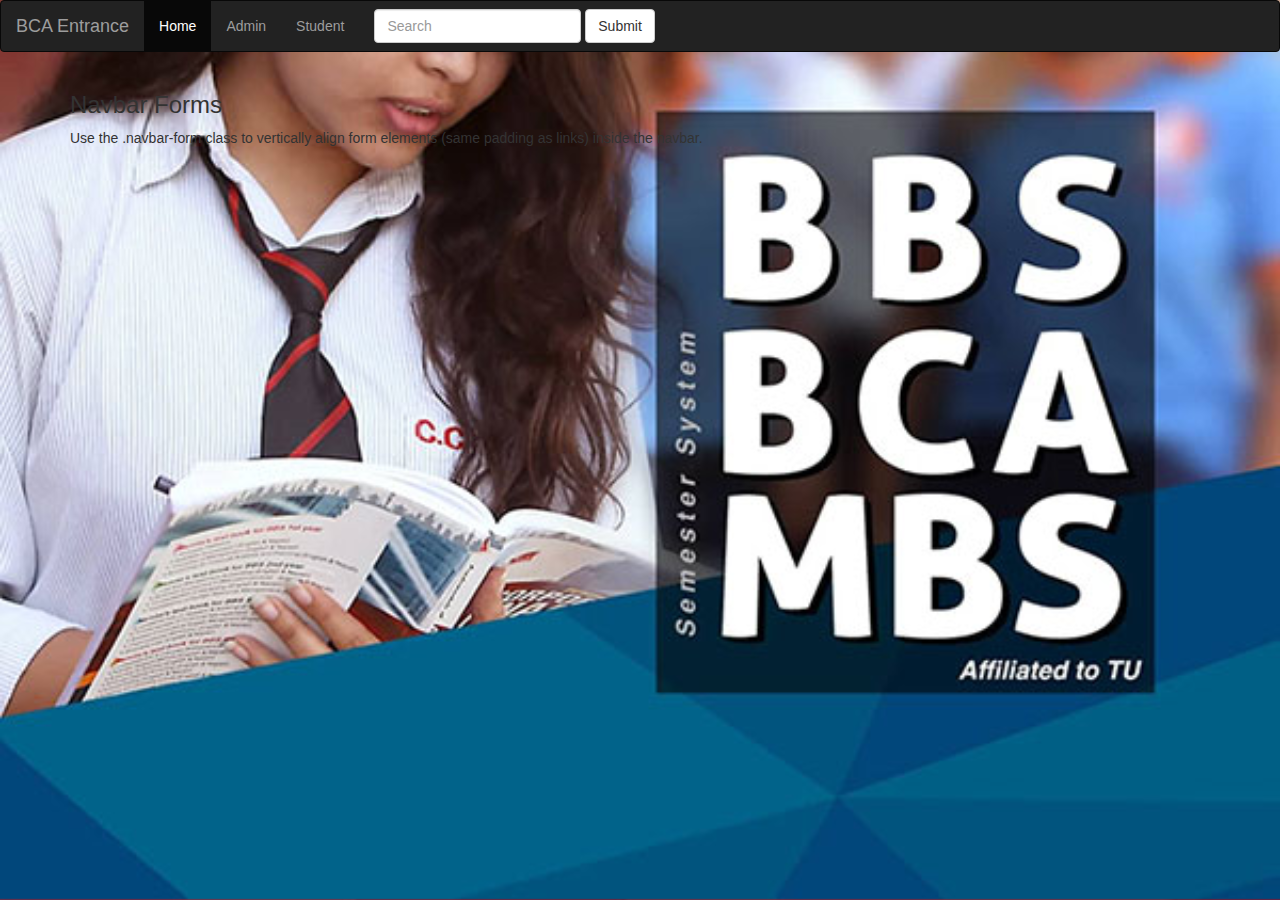
<file: index.html>
<!DOCTYPE html>
<html lang="en">
<head>
  <title>BCA Entrance</title>
  <meta charset="utf-8">
  <meta name="viewport" content="width=device-width, initial-scale=1">
  <link rel="stylesheet"    href="bootstrap.css">
  <link rel="stylesheet" href="style1.css">
  <script src="jquery.js"></script>
  <script src="bootstrap.js"></script>
</head>
<body>
  

  <nav class="navbar navbar-inverse">
    <div class="container-fluid">
      <div class="navbar-header">
        <a class="navbar-brand" href="#">BCA Entrance</a>
      </div>
      <ul class="nav navbar-nav">
        <li class="active"><a href="#">Home</a></li>
        <li><a href="ladimlogin.html">Admin</a></li>
        <li><a href="login.html">Student</a></li>
      </ul>
      <form class="navbar-form navbar-left" action="/action_page.php">
        <div class="form-group">
          <input type="text" class="form-control" placeholder="Search" name="search">
        </div>
        <button type="submit" class="btn btn-default">Submit</button>
      </form>
    </div>
  </nav>
  
  <div class="container">
    <h3>Navbar Forms</h3>
    <p>Use the .navbar-form class to vertically align form elements (same padding as links) inside the navbar.</p>
  </div>
  

</body>
</html>
</file>
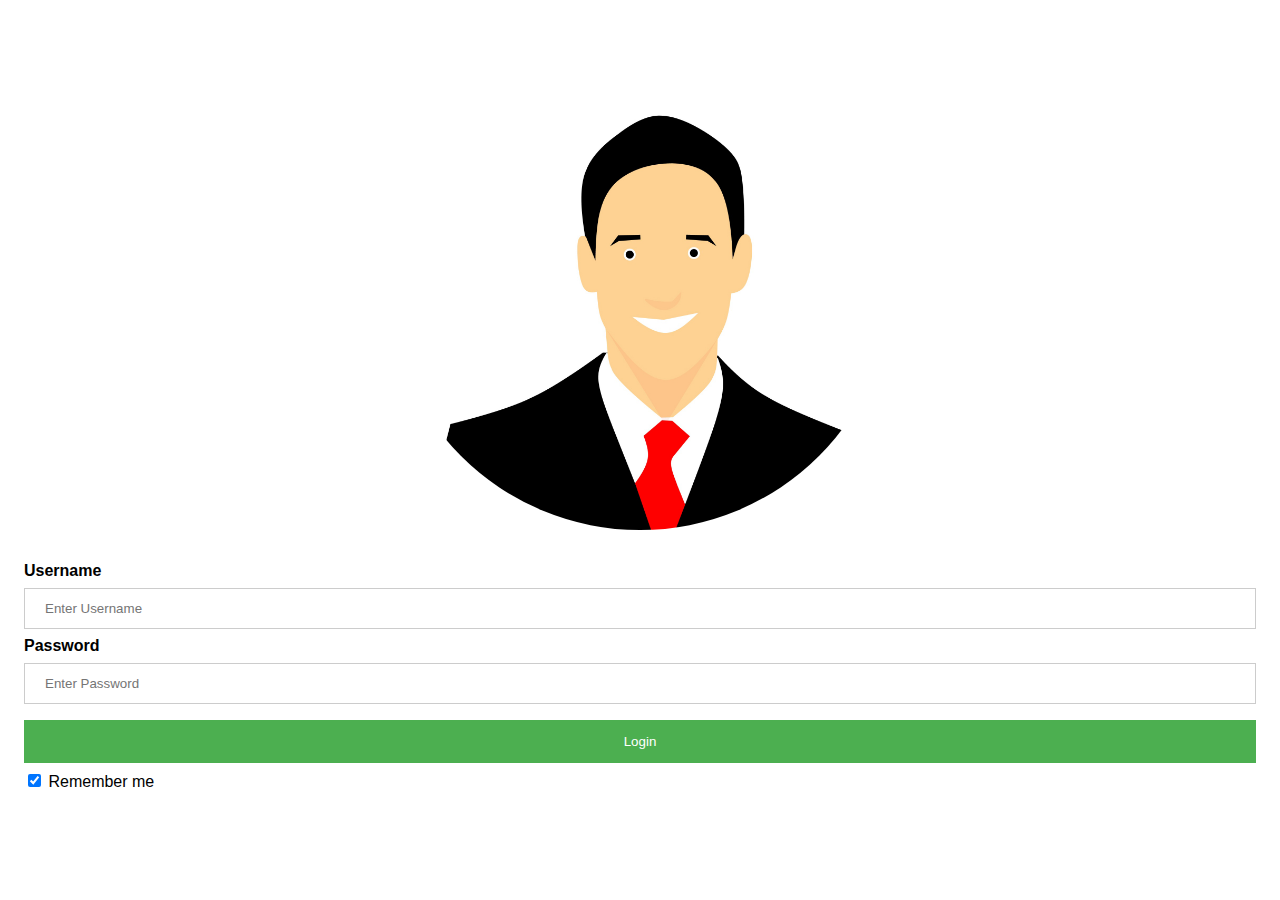
<file: ladimlogin.html>
<!DOCTYPE html>
<html>
<head>
<meta name="viewport" content="width=device-width, initial-scale=1">
<style>
body {font-family: Arial, Helvetica, sans-serif;}

/* Full-width input fields */
input[type=text], input[type=password] {
  width: 100%;
  padding: 12px 20px;
  margin: 8px 0;
  display: inline-block;
  border: 1px solid #ccc;
  box-sizing: border-box;
}

/* Set a style for all buttons */
button {
  background-color: #4CAF50;
  color: white;
  padding: 14px 20px;
  margin: 8px 0;
  border: none;
  cursor: pointer;
  width: 100%;
}

button:hover {
  opacity: 0.8;
}

/* Extra styles for the cancel button */
.cancelbtn {
  width: auto;
  padding: 10px 18px;
  background-color: #f44336;
}

/* Center the image and position the close button */
.imgcontainer {
  text-align: center;
  margin: 24px 0 12px 0;
  position: relative;
}

img.avatar {
  width: 40%;
  border-radius: 50%;
}

.container {
  padding: 16px;
}

span.psw {
  float: right;
  padding-top: 16px;
}

/* The Modal (background) */
/* .modal {
  display: none; /* Hidden by default */
  position: fixed; /* Stay in place */
  z-index: 1; /* Sit on top */
  left: 0;
  top: 0;
  width: 100%; /* Full width */
  height: 100%; /* Full height */
  overflow: auto; /* Enable scroll if needed */
  background-color: rgb(0,0,0); /* Fallback color */
  background-color: rgba(0,0,0,0.4); /* Black w/ opacity */
  padding-top: 60px;
} */

/* Modal Content/Box */
.modal-content {
  background-color: #fefefe;
  margin: 5% auto 15% auto; /* 5% from the top, 15% from the bottom and centered */
  border: 1px solid #888;
  width: 80%; /* Could be more or less, depending on screen size */
}

/* The Close Button (x) */
.close {
  position: absolute;
  right: 25px;
  top: 0;
  color: #000;
  font-size: 35px;
  font-weight: bold;
}

.close:hover,
.close:focus {
  color: red;
  cursor: pointer;
}

/* Add Zoom Animation */
.animate {
  -webkit-animation: animatezoom 0.6s;
  animation: animatezoom 0.6s
}

@-webkit-keyframes animatezoom {
  from {-webkit-transform: scale(0)} 
  to {-webkit-transform: scale(1)}
}
  
@keyframes animatezoom {
  from {transform: scale(0)} 
  to {transform: scale(1)}
}

/* Change styles for span and cancel button on extra small screens */
@media screen and (max-width: 300px) {
  span.psw {
     display: block;
     float: none;
  }
  .cancelbtn {
     width: 100%;
  }
}
</style>
</head>
<body>



<!-- <button onclick="document.getElementById('id01').style.display='block'" style="width:auto;">login</button> -->

<div id="id01" class="modal">
  
  <form class="modal-content animate" action="#" method="post">
    <div class="imgcontainer">
      <!-- <span onclick="document.getElementById('id01').style.display='none'" class="close" title="Close Modal">&times;</span> -->
      <img src="/image/avatar.jpg" alt="Avatar" class="avatar">
    </div>

    <div class="container">
      <label for="uname"><b>Username</b></label>
      <input type="text" placeholder="Enter Username" name="uname" required>

      <label for="psw"><b>Password</b></label>
      <input type="password" placeholder="Enter Password" name="psw" required>
        
      <button type="submit">Login</button>
      <label>
        <input type="checkbox" checked="checked" name="remember"> Remember me
      </label>
    </div>

    <!-- <div class="container" style="background-color:#f1f1f1">
      <button type="button" onclick="document.getElementById('id01').style.display='none'" class="cancelbtn">Cancel</button>
      <span class="psw">Forgot <a href="#">password?</a></span>
    </div> -->
  </form>
</div>

<script>
// Get the modal
var modal = document.getElementById('id01');

// When the user clicks anywhere outside of the modal, close it
window.onclick = function(event) {
    if (event.target == modal) {
        modal.style.display = "none";
    }
}
</script>

</body>
</html>
</file>
<file: style1.css>
body{
    background-image: url("/image/background.jpg");
    height: 10vh;
    background-size: cover;
    background-position: center;
}
</file>
